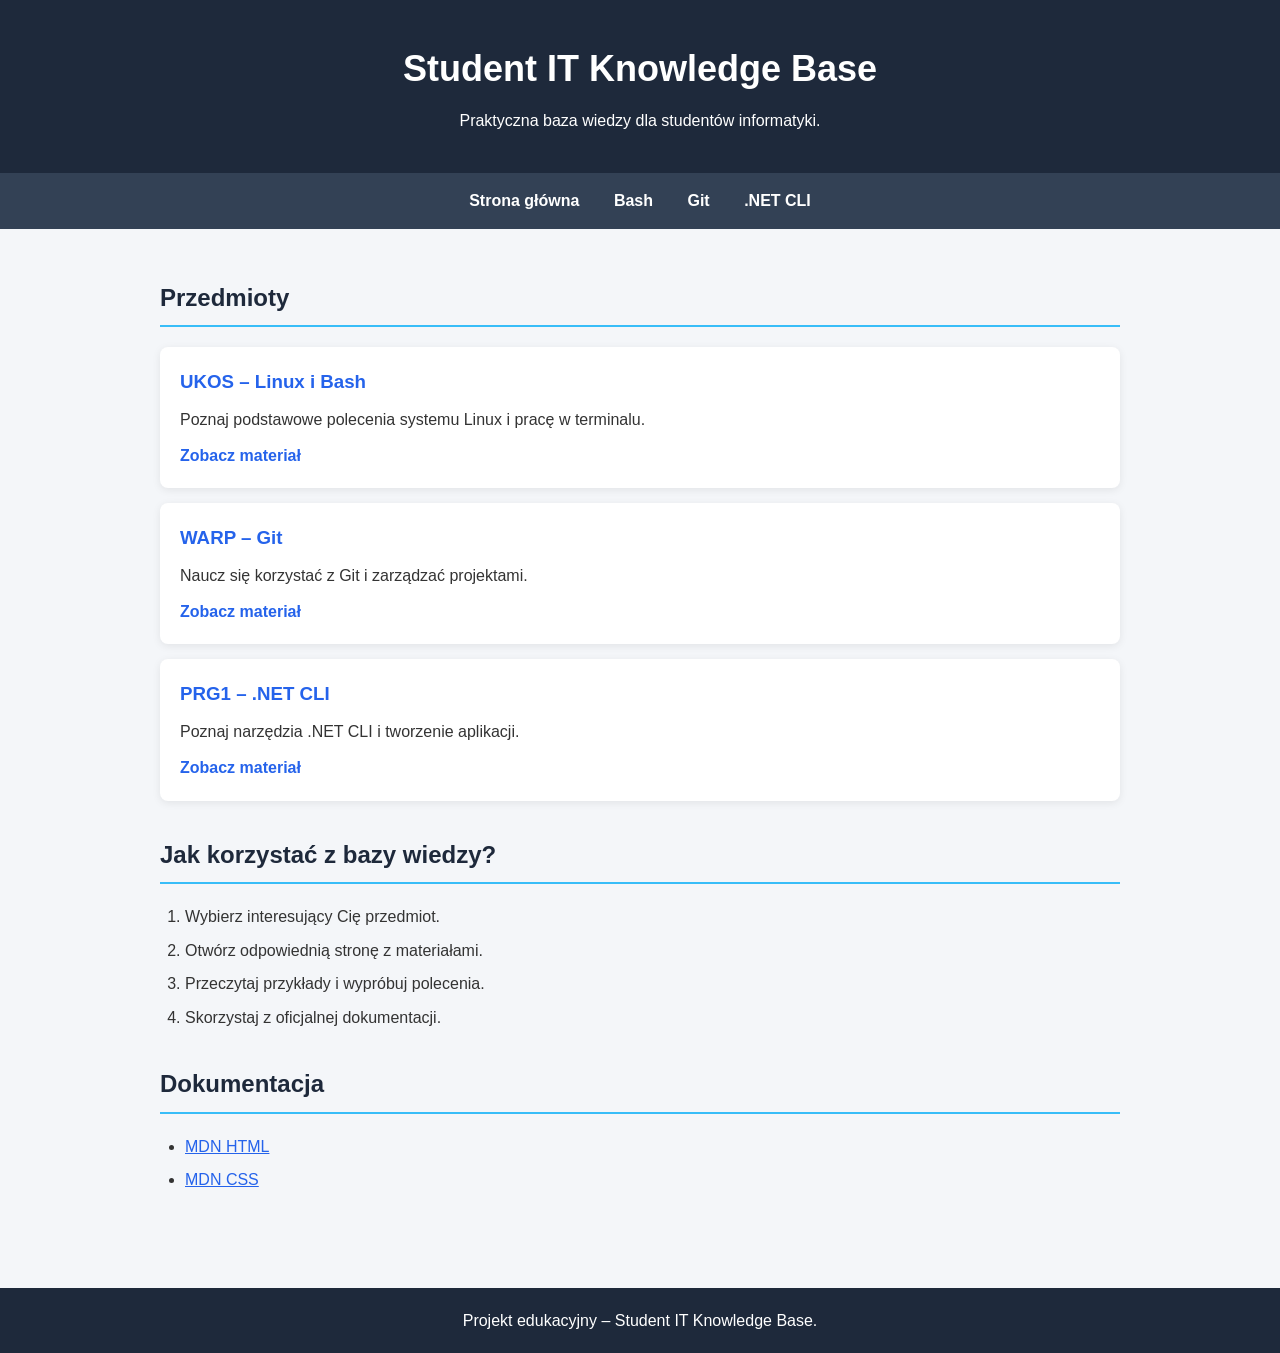
<file: index.html>
<!DOCTYPE html>
<html lang="pl">
<head>
<meta charset="UTF-8">
<meta name="viewport" content="width=device-width, initial-scale=1.0">
<title>Student IT Knowledge Base</title>
<link rel="stylesheet" href="styles.css">
</head>
<body>
<header>
<h1>Student IT Knowledge Base</h1>
<p>Praktyczna baza wiedzy dla studentów informatyki.</p>
</header>
<nav>
<a href="index.html">Strona główna</a>
<a href="pages/bash.html">Bash</a>
<a href="pages/git.html">Git</a>
<a href="pages/dotnet-cli.html">.NET CLI</a>
</nav>
<main>
<section>
<h2>Przedmioty</h2>
<article>
<h3>UKOS – Linux i Bash</h3>
<p>Poznaj podstawowe polecenia systemu Linux i pracę w terminalu.</p>
<a href="pages/bash.html">Zobacz materiał</a>
</article>
<article>
<h3>WARP – Git</h3>
<p>Naucz się korzystać z Git i zarządzać projektami.</p>
<a href="pages/git.html">Zobacz materiał</a>
</article>
<article>
<h3>PRG1 – .NET CLI</h3>
<p>Poznaj narzędzia .NET CLI i tworzenie aplikacji.</p>
<a href="pages/dotnet-cli.html">Zobacz materiał</a>
</article>
</section>
<section>
<h2>Jak korzystać z bazy wiedzy?</h2>
<ol>
<li>Wybierz interesujący Cię przedmiot.</li>
<li>Otwórz odpowiednią stronę z materiałami.</li>
<li>Przeczytaj przykłady i wypróbuj polecenia.</li>
<li>Skorzystaj z oficjalnej dokumentacji.</li>
</ol>
</section>
<section>
<h2>Dokumentacja</h2>
<ul>
<li><a href="https://developer.mozilla.org/en-US/docs/Web/HTML">MDN HTML</a></li>
<li><a href="https://developer.mozilla.org/en-US/docs/Web/CSS">MDN CSS</a></li>
</ul>
</section>
</main>
<footer>
<p>Projekt edukacyjny – Student IT Knowledge Base.</p>
</footer>
</body>
</html>
</file>
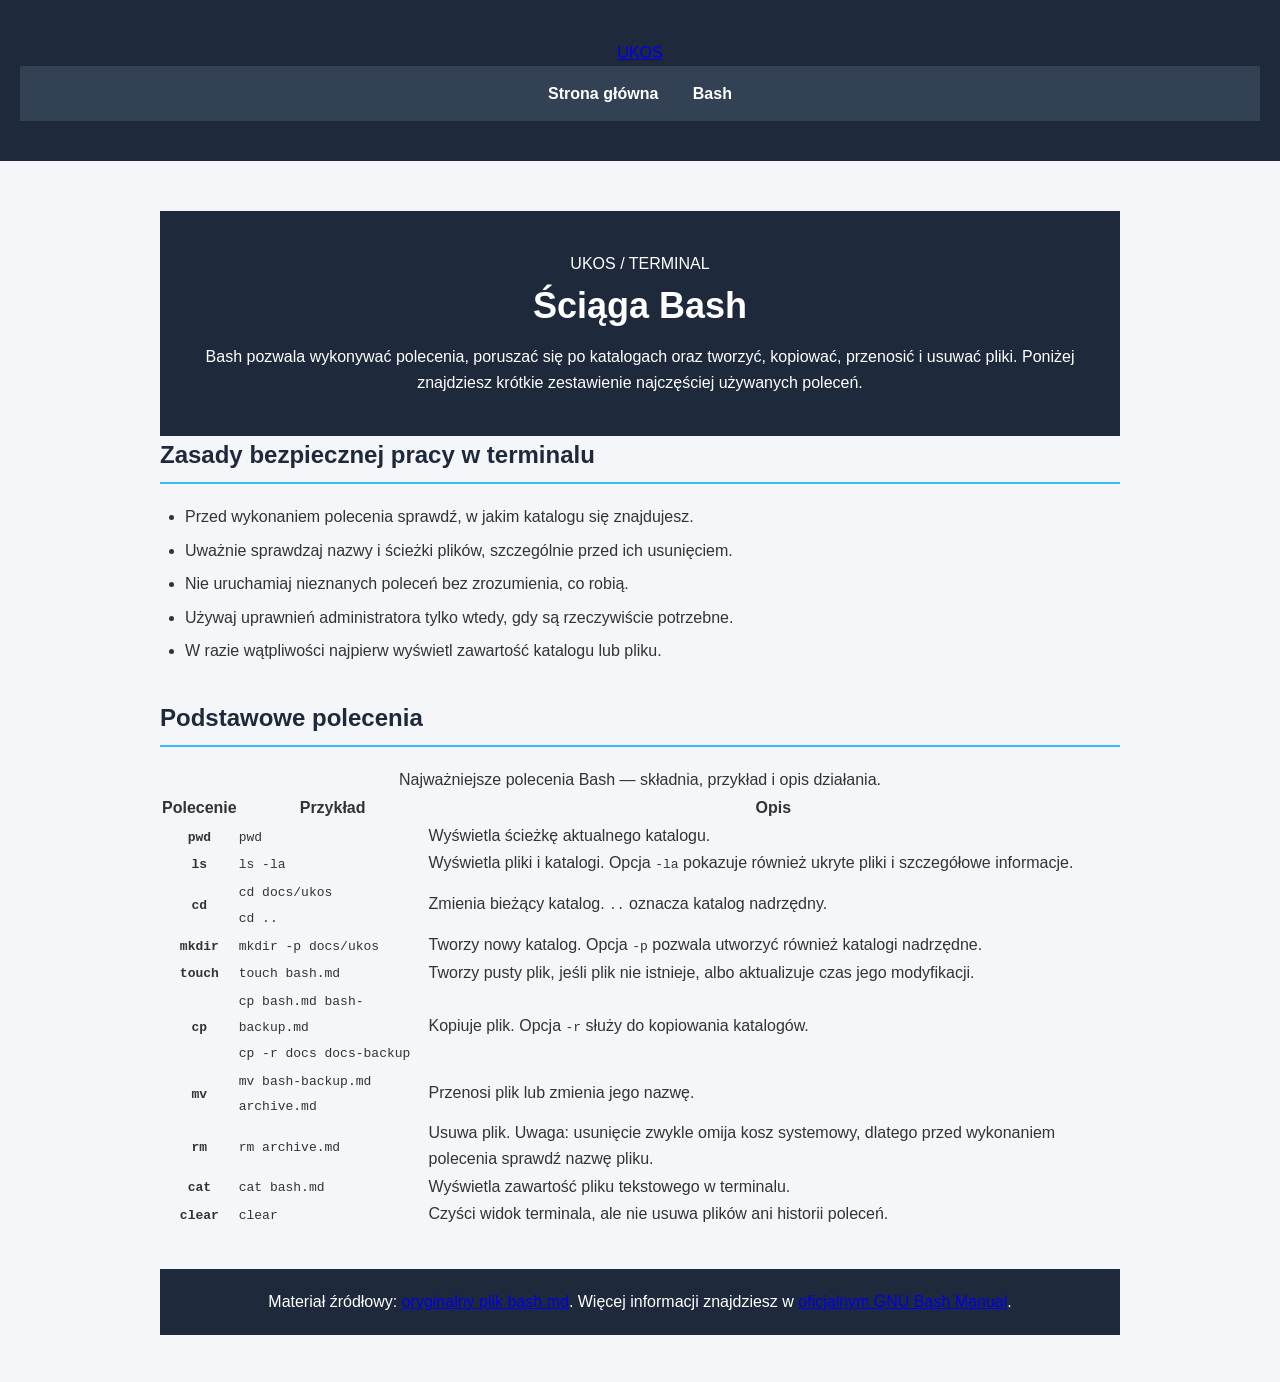
<file: pages/bash.html>
<!DOCTYPE html>
<html lang="pl">
<head>
  <meta charset="UTF-8">
  <meta name="viewport" content="width=device-width, initial-scale=1">
  <meta name="description" content="Ściąga UKOS z podstawowymi poleceniami Bash i zasadami bezpiecznej pracy w terminalu.">
  <title>Bash — ściąga UKOS</title>
  <link rel="stylesheet" href="../styles.css">
</head>
<body>
  <header class="site-header">
    <div class="container">
      <a class="logo" href="../index.html" aria-label="Strona główna">UKOS</a>
      <nav class="main-nav" aria-label="Nawigacja główna">
        <a href="../index.html">Strona główna</a>
        <a href="#bash-cheatsheet" aria-current="page">Bash</a>
      </nav>
    </div>
  </header>

  <main class="container page-content" id="bash-cheatsheet">
    <header class="page-heading">
      <p class="eyebrow">UKOS / TERMINAL</p>
      <h1>Ściąga Bash</h1>
      <p class="lead">
        Bash pozwala wykonywać polecenia, poruszać się po katalogach oraz
        tworzyć, kopiować, przenosić i usuwać pliki. Poniżej znajdziesz
        krótkie zestawienie najczęściej używanych poleceń.
      </p>
    </header>

    <section class="content-section" aria-labelledby="safety-heading">
      <h2 id="safety-heading">Zasady bezpiecznej pracy w terminalu</h2>
      <ul class="safety-list">
        <li>Przed wykonaniem polecenia sprawdź, w jakim katalogu się znajdujesz.</li>
        <li>Uważnie sprawdzaj nazwy i ścieżki plików, szczególnie przed ich usunięciem.</li>
        <li>Nie uruchamiaj nieznanych poleceń bez zrozumienia, co robią.</li>
        <li>Używaj uprawnień administratora tylko wtedy, gdy są rzeczywiście potrzebne.</li>
        <li>W razie wątpliwości najpierw wyświetl zawartość katalogu lub pliku.</li>
      </ul>
    </section>

    <section class="content-section" aria-labelledby="commands-heading">
      <h2 id="commands-heading">Podstawowe polecenia</h2>
      <div class="table-wrapper">
        <table class="cheatsheet-table">
          <caption>Najważniejsze polecenia Bash — składnia, przykład i opis działania.</caption>
          <thead>
            <tr>
              <th scope="col">Polecenie</th>
              <th scope="col">Przykład</th>
              <th scope="col">Opis</th>
            </tr>
          </thead>
          <tbody>
            <tr>
              <th scope="row"><code>pwd</code></th>
              <td><code>pwd</code></td>
              <td>Wyświetla ścieżkę aktualnego katalogu.</td>
            </tr>
            <tr>
              <th scope="row"><code>ls</code></th>
              <td><code>ls -la</code></td>
              <td>Wyświetla pliki i katalogi. Opcja <code>-la</code> pokazuje również ukryte pliki i szczegółowe informacje.</td>
            </tr>
            <tr>
              <th scope="row"><code>cd</code></th>
              <td><code>cd docs/ukos</code><br><code>cd ..</code></td>
              <td>Zmienia bieżący katalog. <code>..</code> oznacza katalog nadrzędny.</td>
            </tr>
            <tr>
              <th scope="row"><code>mkdir</code></th>
              <td><code>mkdir -p docs/ukos</code></td>
              <td>Tworzy nowy katalog. Opcja <code>-p</code> pozwala utworzyć również katalogi nadrzędne.</td>
            </tr>
            <tr>
              <th scope="row"><code>touch</code></th>
              <td><code>touch bash.md</code></td>
              <td>Tworzy pusty plik, jeśli plik nie istnieje, albo aktualizuje czas jego modyfikacji.</td>
            </tr>
            <tr>
              <th scope="row"><code>cp</code></th>
              <td><code>cp bash.md bash-backup.md</code><br><code>cp -r docs docs-backup</code></td>
              <td>Kopiuje plik. Opcja <code>-r</code> służy do kopiowania katalogów.</td>
            </tr>
            <tr>
              <th scope="row"><code>mv</code></th>
              <td><code>mv bash-backup.md archive.md</code></td>
              <td>Przenosi plik lub zmienia jego nazwę.</td>
            </tr>
            <tr>
              <th scope="row"><code>rm</code></th>
              <td><code>rm archive.md</code></td>
              <td>Usuwa plik. Uwaga: usunięcie zwykle omija kosz systemowy, dlatego przed wykonaniem polecenia sprawdź nazwę pliku.</td>
            </tr>
            <tr>
              <th scope="row"><code>cat</code></th>
              <td><code>cat bash.md</code></td>
              <td>Wyświetla zawartość pliku tekstowego w terminalu.</td>
            </tr>
            <tr>
              <th scope="row"><code>clear</code></th>
              <td><code>clear</code></td>
              <td>Czyści widok terminala, ale nie usuwa plików ani historii poleceń.</td>
            </tr>
          </tbody>
        </table>
      </div>
    </section>

    <footer class="page-footer">
      <p>
        Materiał źródłowy:
        <a href="../docs/ukos/bash.md">oryginalny plik bash.md</a>.
        Więcej informacji znajdziesz w
        <a href="https://www.gnu.org/software/bash/manual/" target="_blank" rel="noopener noreferrer">oficjalnym GNU Bash Manual</a>.
      </p>
    </footer>
  </main>
</body>
</html>
</file>
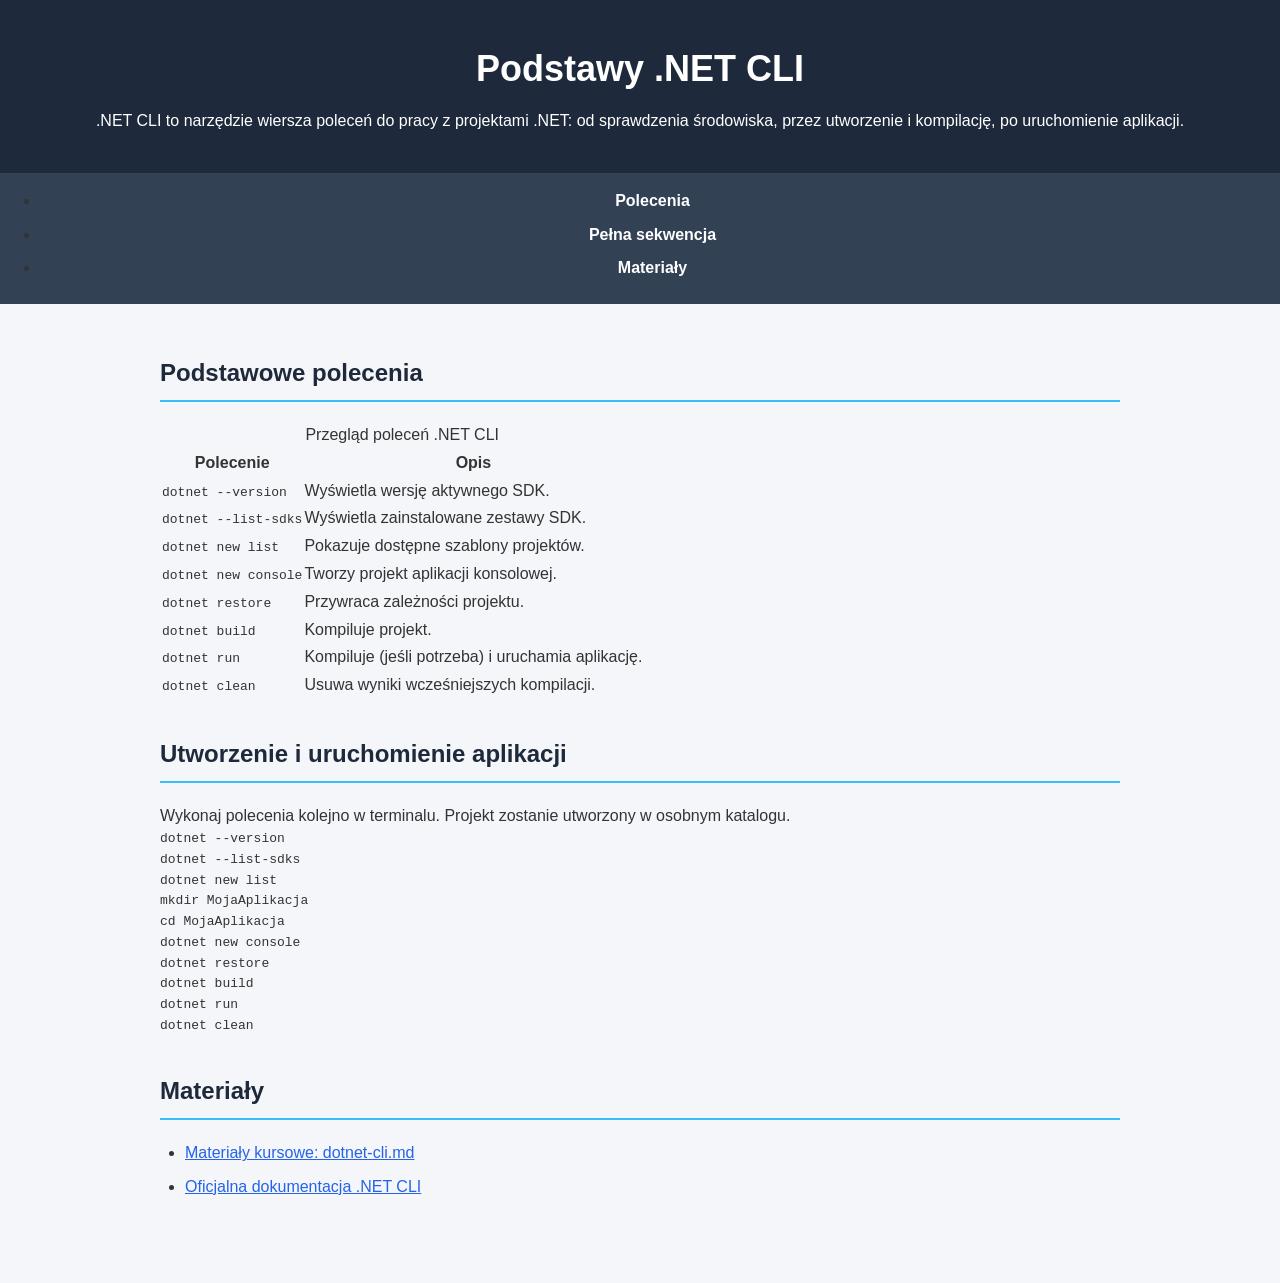
<file: pages/dotnet-cli.html>
<!doctype html>
<html lang="pl">
<head>
  <meta charset="utf-8">
  <meta name="viewport" content="width=device-width, initial-scale=1">
  <title>Podstawy .NET CLI</title>
  <link rel="stylesheet" href="../styles.css">
</head>
<body>
  <header>
    <h1>Podstawy .NET CLI</h1>
    <p>.NET CLI to narzędzie wiersza poleceń do pracy z projektami .NET: od sprawdzenia środowiska, przez utworzenie i kompilację, po uruchomienie aplikacji.</p>
  </header>

  <nav aria-label="Nawigacja po stronie">
    <ul>
      <li><a href="#polecenia">Polecenia</a></li>
      <li><a href="#sekwencja">Pełna sekwencja</a></li>
      <li><a href="#materialy">Materiały</a></li>
    </ul>
  </nav>

  <main>
    <section id="polecenia">
      <h2>Podstawowe polecenia</h2>
      <table>
        <caption>Przegląd poleceń .NET CLI</caption>
        <thead>
          <tr><th scope="col">Polecenie</th><th scope="col">Opis</th></tr>
        </thead>
        <tbody>
          <tr><td><code>dotnet --version</code></td><td>Wyświetla wersję aktywnego SDK.</td></tr>
          <tr><td><code>dotnet --list-sdks</code></td><td>Wyświetla zainstalowane zestawy SDK.</td></tr>
          <tr><td><code>dotnet new list</code></td><td>Pokazuje dostępne szablony projektów.</td></tr>
          <tr><td><code>dotnet new console</code></td><td>Tworzy projekt aplikacji konsolowej.</td></tr>
          <tr><td><code>dotnet restore</code></td><td>Przywraca zależności projektu.</td></tr>
          <tr><td><code>dotnet build</code></td><td>Kompiluje projekt.</td></tr>
          <tr><td><code>dotnet run</code></td><td>Kompiluje (jeśli potrzeba) i uruchamia aplikację.</td></tr>
          <tr><td><code>dotnet clean</code></td><td>Usuwa wyniki wcześniejszych kompilacji.</td></tr>
        </tbody>
      </table>
    </section>

    <section id="sekwencja">
      <h2>Utworzenie i uruchomienie aplikacji</h2>
      <p>Wykonaj polecenia kolejno w terminalu. Projekt zostanie utworzony w osobnym katalogu.</p>
      <pre><code>dotnet --version
dotnet --list-sdks
dotnet new list
mkdir MojaAplikacja
cd MojaAplikacja
dotnet new console
dotnet restore
dotnet build
dotnet run
dotnet clean</code></pre>
    </section>

    <section id="materialy">
      <h2>Materiały</h2>
      <ul>
        <li><a href="../docs/prg1/dotnet-cli.md">Materiały kursowe: dotnet-cli.md</a></li>
        <li><a href="https://learn.microsoft.com/dotnet/core/tools/">Oficjalna dokumentacja .NET CLI</a></li>
      </ul>
    </section>
  </main>
</body>
</html>
</file>
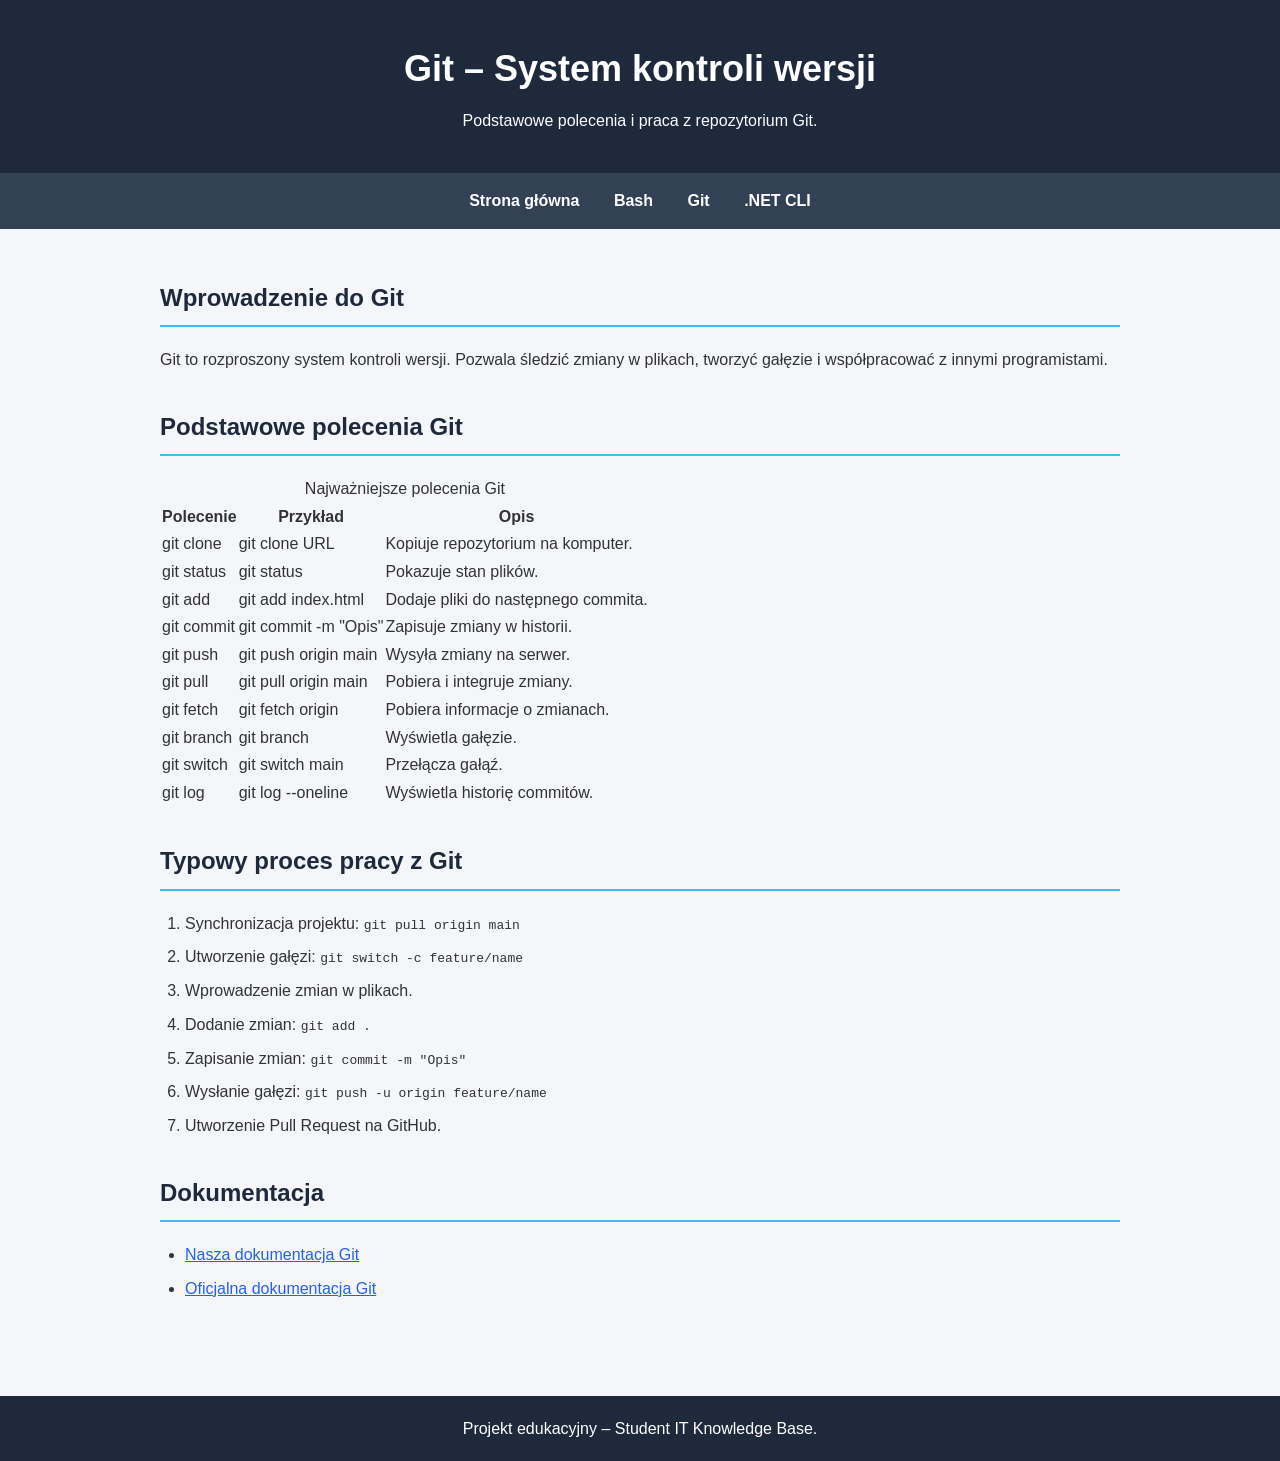
<file: pages/git.html>
<!DOCTYPE html>
<html lang="pl">
<head>
<meta charset="UTF-8">
<meta name="viewport" content="width=device-width, initial-scale=1.0">
<title>Git - Student IT Knowledge Base</title>
<link rel="stylesheet" href="../styles.css">
</head>
<body>
<header>
<h1>Git – System kontroli wersji</h1>
<p>Podstawowe polecenia i praca z repozytorium Git.</p>
</header>
<nav>
<a href="../index.html">Strona główna</a>
<a href="bash.html">Bash</a>
<a href="git.html">Git</a>
<a href="dotnet-cli.html">.NET CLI</a>
</nav>
<main>
<section>
<h2>Wprowadzenie do Git</h2>
<p>
               Git to rozproszony system kontroli wersji.
               Pozwala śledzić zmiany w plikach, tworzyć gałęzie
               i współpracować z innymi programistami.
</p>
</section>
<section>
<h2>Podstawowe polecenia Git</h2>
<table>
<caption>Najważniejsze polecenia Git</caption>
<thead>
<tr>
<th>Polecenie</th>
<th>Przykład</th>
<th>Opis</th>
</tr>
</thead>
<tbody>
<tr>
<td>git clone</td>
<td>git clone URL</td>
<td>Kopiuje repozytorium na komputer.</td>
</tr>
<tr>
<td>git status</td>
<td>git status</td>
<td>Pokazuje stan plików.</td>
</tr>
<tr>
<td>git add</td>
<td>git add index.html</td>
<td>Dodaje pliki do następnego commita.</td>
</tr>
<tr>
<td>git commit</td>
<td>git commit -m "Opis"</td>
<td>Zapisuje zmiany w historii.</td>
</tr>
<tr>
<td>git push</td>
<td>git push origin main</td>
<td>Wysyła zmiany na serwer.</td>
</tr>
<tr>
<td>git pull</td>
<td>git pull origin main</td>
<td>Pobiera i integruje zmiany.</td>
</tr>
<tr>
<td>git fetch</td>
<td>git fetch origin</td>
<td>Pobiera informacje o zmianach.</td>
</tr>
<tr>
<td>git branch</td>
<td>git branch</td>
<td>Wyświetla gałęzie.</td>
</tr>
<tr>
<td>git switch</td>
<td>git switch main</td>
<td>Przełącza gałąź.</td>
</tr>
<tr>
<td>git log</td>
<td>git log --oneline</td>
<td>Wyświetla historię commitów.</td>
</tr>
</tbody>
</table>
</section>
<section>
<h2>Typowy proces pracy z Git</h2>
<ol>
<li>Synchronizacja projektu: <code>git pull origin main</code></li>
<li>Utworzenie gałęzi: <code>git switch -c feature/name</code></li>
<li>Wprowadzenie zmian w plikach.</li>
<li>Dodanie zmian: <code>git add .</code></li>
<li>Zapisanie zmian: <code>git commit -m "Opis"</code></li>
<li>Wysłanie gałęzi: <code>git push -u origin feature/name</code></li>
<li>Utworzenie Pull Request na GitHub.</li>
</ol>
</section>
<section>
<h2>Dokumentacja</h2>
<ul>
<li><a href="../docs/warp/git.md">Nasza dokumentacja Git</a></li>
<li><a href="https://git-scm.com/doc">Oficjalna dokumentacja Git</a></li>
</ul>
</section>
</main>
<footer>
<p>Projekt edukacyjny – Student IT Knowledge Base.</p>
</footer>
</body>
</html>
</file>
<file: styles.css>
* {
   margin: 0;
   padding: 0;
   box-sizing: border-box;
}
body {
   font-family: Arial, sans-serif;
   background-color: #f4f6f9;
   color: #333;
   line-height: 1.6;
}
header {
   background-color: #1e293b;
   color: white;
   text-align: center;
   padding: 40px 20px;
}
header h1 {
   font-size: 36px;
   margin-bottom: 10px;
}
nav {
   background-color: #334155;
   padding: 15px;
   text-align: center;
}
nav a {
   color: white;
   text-decoration: none;
   margin: 0 15px;
   font-weight: bold;
}
nav a:hover {
   color: #38bdf8;
}
main {
   max-width: 1000px;
   margin: 30px auto;
   padding: 20px;
}
section {
   margin-bottom: 35px;
}
h2 {
   color: #1e293b;
   margin-bottom: 20px;
   border-bottom: 2px solid #38bdf8;
   padding-bottom: 8px;
}
article {
   background-color: white;
   padding: 20px;
   margin-bottom: 15px;
   border-radius: 8px;
   box-shadow: 0 2px 8px rgba(0, 0, 0, 0.08);
}
article h3 {
   margin-bottom: 10px;
   color: #2563eb;
}
article a {
   display: inline-block;
   margin-top: 10px;
   color: #2563eb;
   font-weight: bold;
   text-decoration: none;
}
article a:hover {
   text-decoration: underline;
}
ol, ul {
   padding-left: 25px;
}
li {
   margin-bottom: 8px;
}
section a {
   color: #2563eb;
}
footer {
   background-color: #1e293b;
   color: white;
   text-align: center;
   padding: 20px;
   margin-top: 40px;
}
@media (max-width: 600px) {
   header h1 {
       font-size: 26px;
   }
   nav a {
       display: inline-block;
       margin: 5px 8px;
   }
   main {
       padding: 15px;
   }
}
</file>
